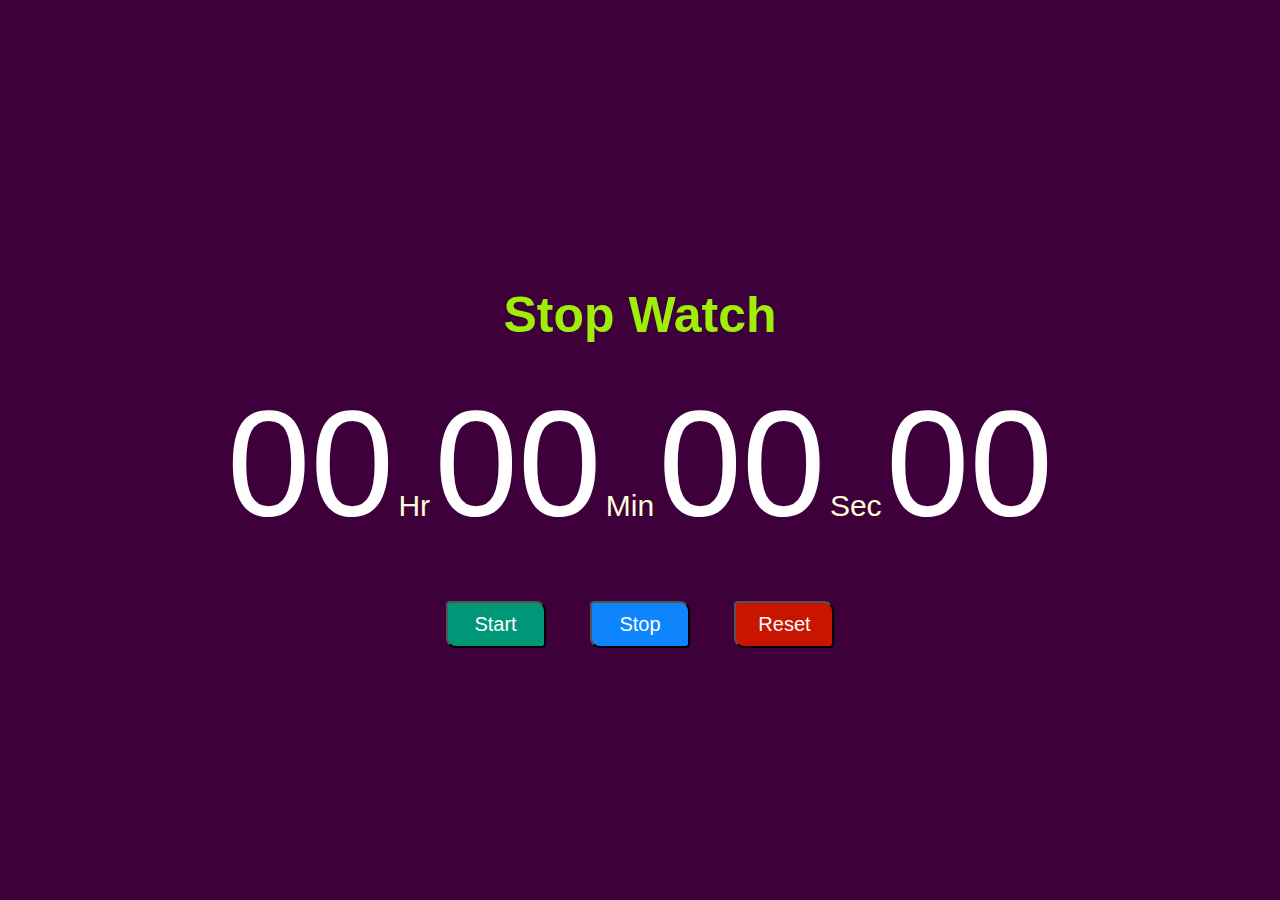
<file: timer.html>
<!DOCTYPE html>
<html lang="en">
<head>
    <meta charset="UTF-8">
    <meta name="viewport" content="width=device-width, initial-scale=1.0">
    <title>Timer and Stopwatch</title>
    <link rel="stylesheet" type="text/css" href="timer.css">
</head>
<body>
        <div class="container"> 
                <h1>Stop Watch</h1> 
                <div id="time"> 
                        <span class="digit" id="hr"> 
                                00</span> 
                        <span class="txt">Hr</span> 
                        <span class="digit" id="min"> 
                                00</span> 
                        <span class="txt">Min</span> 
                        <span class="digit" id="sec"> 
                                00</span> 
                        <span class="txt">Sec</span> 
                        <span class="digit" id="count"> 
                                00</span> 
                </div> 
                <div id="buttons"> 
                        <button class="btn" id="start"> 
                                Start</button> 
                        <button class="btn" id="stop"> 
                                Stop</button> 
                        <button class="btn" id="reset"> 
                                Reset</button> 
                </div> 
        </div> 



</body>
<script src="timer.js"></script> 
</html>
</file>
<file: timer.css>
body { 
        padding: 0; 
        margin: 0; 
        font-family:'Franklin Gothic Medium', 'Arial Narrow', Arial, sans-serif; 
} 

.container { 
        display: flex; 
        flex-direction: column; 
        justify-content: center; 
        align-items: center; 
        width: 100%; 
        height: 100vh; 
        background-color: rgb(61, 0, 58); 
} 

h1 { 
        color: rgb(158, 238, 10); 
        text-align: center; 
    font-size:50px;
} 

.digit { 
        font-size: 150px; 
        color: #fff; 
} 

.txt { 
        font-size: 30px; 
        color: #fffcd6; 
} 

#buttons { 
        margin-top: 50px; 
} 

.btn { 
        width: 100px; 
        padding: 10px 15px; 
        margin: 0px 20px; 
        border-top-right-radius: 10px; 
        border-bottom-left-radius: 10px; 
        border-bottom-right-radius: 4px; 
        border-top-left-radius: 4px; 
        cursor: pointer; 
        font-size: 20px; 
        transition: 0.5s; 
        color: white; 
        font-weight: 500; 
} 

#start { 
        background-color: #009779; 
} 

#stop { 
        background-color: #0e85fc; 
} 

#reset { 
        background-color: #c91400; 
}
</file>
